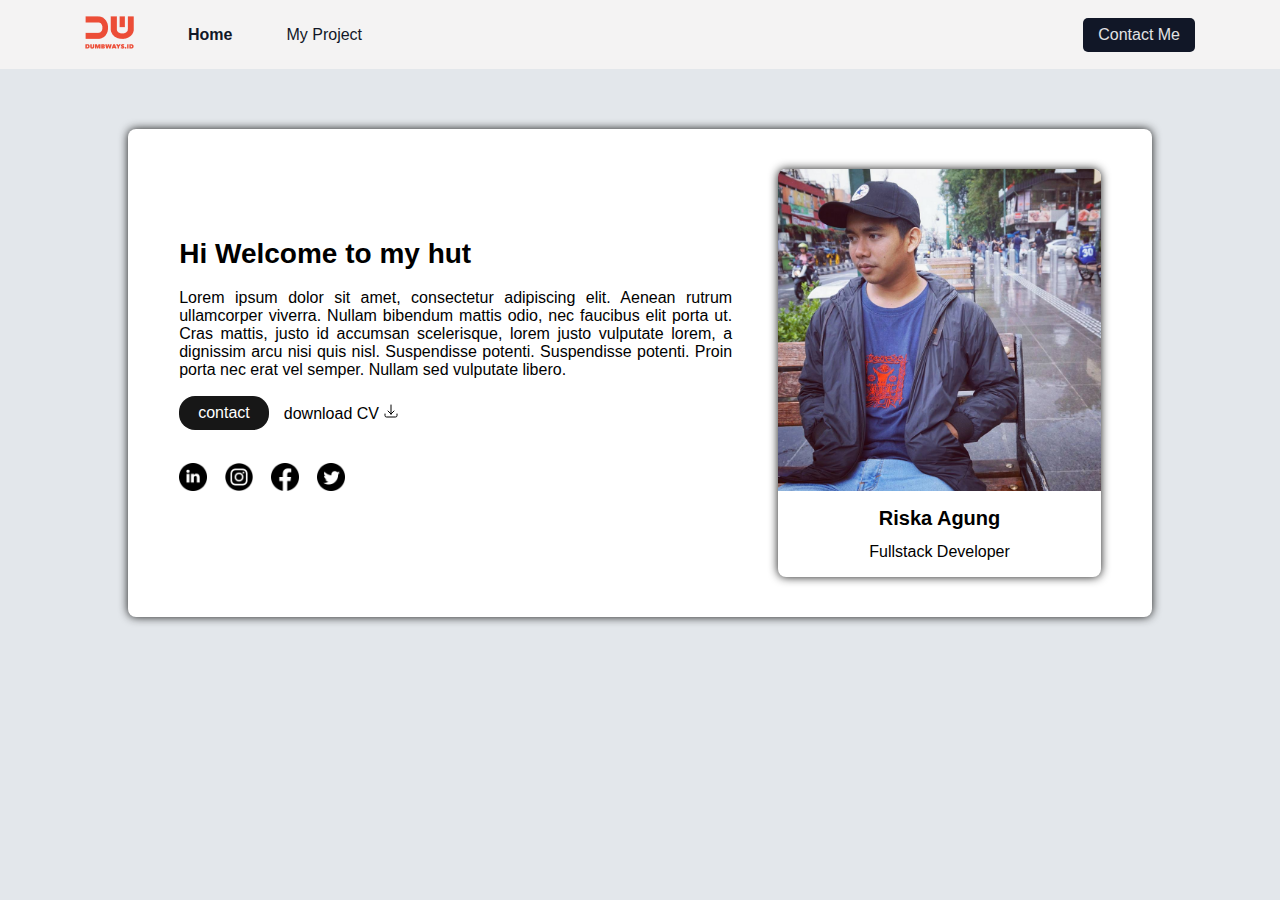
<file: index.html>
<html>
  <head>
    <meta name="viewport" content="width=device-width, initial-scale=1.0" />
    <title>Document</title>
    <link rel="stylesheet" href="./assets/css/share.css" />
    <link rel="stylesheet" href="./assets/css/style.css" />
  </head>
  <body>
    <!-- nav start -->
    <nav>
      <ul class="nav-left">
        <li id="logo">
          <img src="./assets/images/logo.png" alt="logo" />
        </li>
        <li class="navbar"><a href="./index.html" id="home">Home</a></li>
        <li class="navbar"><a href="./my-project.html">My Project</a></li>
      </ul>
      <div class="nav-right">
        <a href="./contact.html" class="navbar button">Contact Me</a>
        <button onclick="openListMenu()">
          <img src="./assets/images/Bars3.svg" alt="hamburger" />
        </button>
      </div>
    </nav>
    <!-- nav end -->
    <!-- list menu start-->
    <ul class="list-menu" id="menu">
      <li><a href="./index.html">Home</a></li>
      <li><a href="./my-project.html">My Project</a></li>
      <li><a href="./contact.html" class="button">Contact Me</a></li>
    </ul>
    <!-- list menu end -->
    <main>
      <section id="hero">
        <div class="content">
          <article id="article-content">
            <h1>Hi Welcome to my hut</h1>
            <p>
              Lorem ipsum dolor sit amet, consectetur adipiscing elit. Aenean rutrum ullamcorper viverra. Nullam bibendum mattis odio, nec faucibus elit porta
              ut. Cras mattis, justo id accumsan scelerisque, lorem justo vulputate lorem, a dignissim arcu nisi quis nisl. Suspendisse potenti. Suspendisse
              potenti. Proin porta nec erat vel semper. Nullam sed vulputate libero.
            </p>
            <ul class="button-article">
              <li><a href="./contact.html">contact</a></li>
              <li id="download">
                <a href="">download CV <img src="./assets/images/ArrowDownTray.svg" alt="arrow download" /></a>
              </li>
            </ul>
            <ul id="link-social-media">
              <li>
                <a href=""><img src="./assets/images/linkedin.png" alt="linkedin" /></a>
              </li>
              <li>
                <a href="https://www.instagram.com/riskaagung"><img src="./assets/images/instagram.png" alt="instagram" /></a>
              </li>
              <li>
                <a href="https://www.facebook.com/riskaagungn"><img src="./assets/images/facebook.png" alt="facebook" /></a>
              </li>
              <li>
                <a href="https://www.twitter.com/riskaagungn"><img src="./assets/images/twitter.png" alt="twitter" /></a>
              </li>
            </ul>
          </article>
          <article class="card">
            <img src="./assets/images/Capture.PNG" alt="profile" />
            <div class="content-text">
              <h2>Riska Agung</h2>
              <p>Fullstack Developer</p>
            </div>
          </article>
        </div>
      </section>
    </main>
    <script src="./assets/js/navbar.js"></script>
  </body>
</html>
</file>
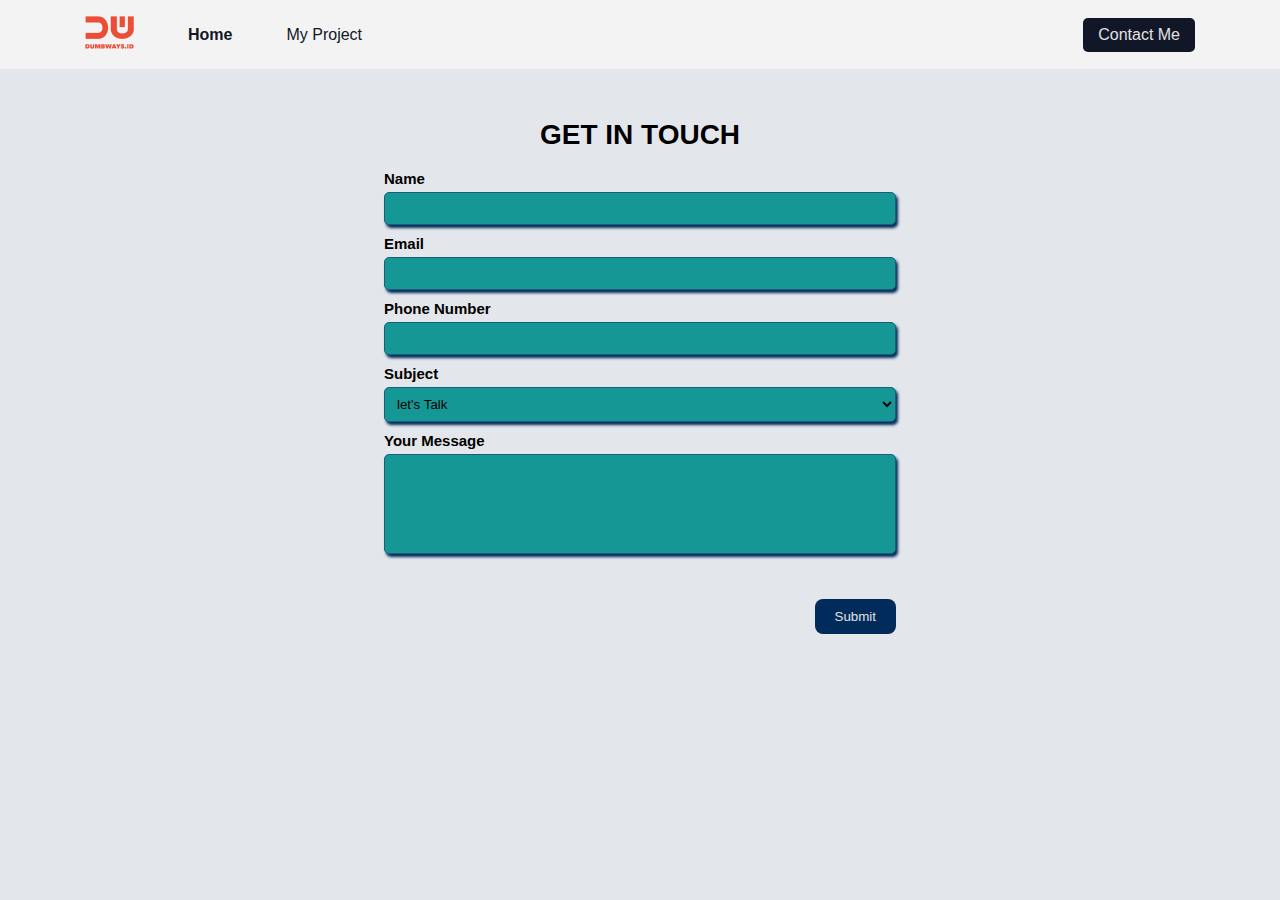
<file: contact.html>
<html>
  <head>
    <meta name="viewport" content="width=device-width, initial-scale=1.0" />
    <title>Document</title>
    <link rel="stylesheet" href="./assets/css/share.css" />
    <link rel="stylesheet" href="./assets/css/contact.css" />
  </head>
  <body>
    <!-- nav start -->
    <nav>
      <ul class="nav-left">
        <li id="logo">
          <img src="./assets/images/logo.png" alt="logo" />
        </li>
        <li class="navbar"><a href="./index.html" id="home">Home</a></li>
        <li class="navbar"><a href="./my-project.html">My Project</a></li>
      </ul>
      <div class="nav-right">
        <a href="./contact.html" class="navbar button">Contact Me</a>
        <button onclick="openListMenu()">
          <img src="./assets/images/Bars3.svg" alt="hamburger" />
        </button>
      </div>
    </nav>
    <!-- nav end -->
    <!-- list menu start-->
    <ul class="list-menu" id="menu">
      <li><a href="./index.html">Home</a></li>
      <li><a href="./my-project.html">My Project</a></li>
      <li><a href="./contact.html" class="button">Contact Me</a></li>
    </ul>
    <!-- list menu end -->
    <main>
      <section class="form">
        <h1>GET IN TOUCH</h1>
        <form>
          <div>
            <label for="name">Name</label>
            <input type="text" id="name" />
          </div>
          <div>
            <label for="email">Email</label>
            <input type="text" id="email" />
          </div>
          <div>
            <label for="phone-number">Phone Number</label>
            <input type="text" id="phone-number" />
          </div>
          <div>
            <label for="subject">Subject</label>
            <select id="subject">
              <option>let's Talk</option>
              <option>let's Collaboration</option>
              <option>Im Hiring</option>
            </select>
          </div>
          <div>
            <label for="message">Your Message</label>
            <textarea id="message"></textarea>
          </div>
          <div class="submit">
            <button type="button" onclick="getData()">Submit</button>
          </div>
        </form>
      </section>
    </main>
    <script src="./assets/js/script.js"></script>
    <script src="./assets/js/navbar.js"></script>
  </body>
</html>
</file>
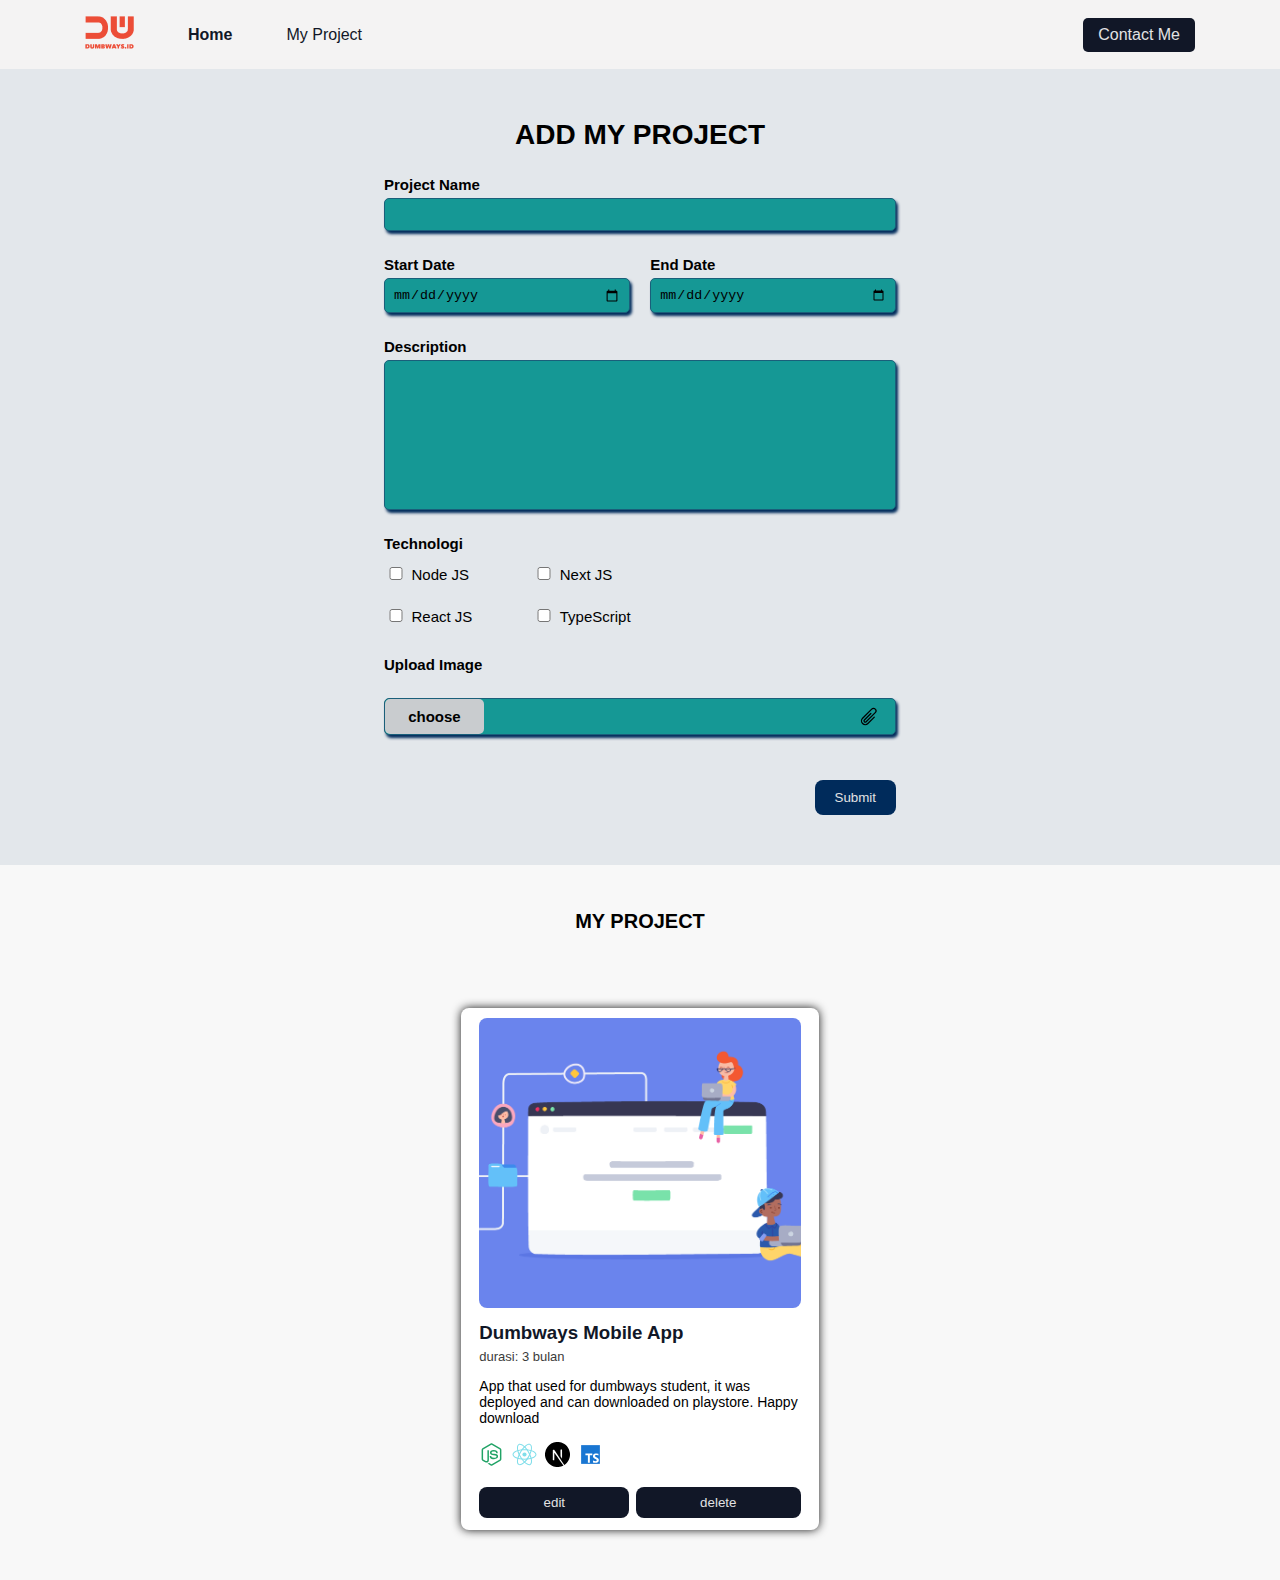
<file: my-project.html>
<html>
  <head>
    <meta name="viewport" content="width=device-width, initial-scale=1.0" />
    <title>Document</title>
    <link rel="stylesheet" href="./assets/css/share.css" />
    <link rel="stylesheet" href="./assets/css/my-project.css" />
  </head>
  <body>
    <!-- nav start -->
    <nav>
      <ul class="nav-left">
        <li id="logo">
          <img src="./assets/images/logo.png" alt="logo" />
        </li>
        <li class="navbar"><a href="./index.html" id="home">Home</a></li>
        <li class="navbar"><a href="./my-project.html">My Project</a></li>
      </ul>
      <div class="nav-right">
        <a href="./contact.html" class="navbar button">Contact Me</a>
        <button onclick="openListMenu()">
          <img src="./assets/images/Bars3.svg" alt="hamburger" />
        </button>
      </div>
    </nav>
    <!-- nav end -->
    <!-- list menu start-->
    <ul class="list-menu" id="menu">
      <li><a href="./index.html">Home</a></li>
      <li><a href="./my-project.html">My Project</a></li>
      <li><a href="./contact.html" class="button">Contact Me</a></li>
    </ul>
    <!-- list menu end -->
    <main>
      <section class="form">
        <h1>ADD MY PROJECT</h1>
        <form onsubmit="getBlog(event)">
          <div>
            <label for="project">Project Name</label>
            <input type="text" id="project" />
          </div>
          <div class="flex-form">
            <div class="date">
              <label for="start-date">Start Date</label>
              <input type="date" id="start-date" />
            </div>
            <div class="date">
              <label for="end-date">End Date</label>
              <input type="date" id="end-date" />
            </div>
          </div>
          <div>
            <label for="description">Description</label>
            <textarea id="description"></textarea>
          </div>
          <div>
            <label>Technologi</label>
            <div class="checkbox">
              <ul>
                <li>
                  <input type="checkbox" id="nodeJs" />
                  <label for="node">Node JS</label>
                </li>
                <li>
                  <input type="checkbox" id="reactJs" />
                  <label for="react">React JS</label>
                </li>
              </ul>
              <ul>
                <li>
                  <input type="checkbox" id="nextJs" />
                  <label for="next">Next JS</label>
                </li>
                <li>
                  <input type="checkbox" id="typescript" />
                  <label for="typescript">TypeScript</label>
                </li>
              </ul>
            </div>
          </div>
          <div id="upload">
            <label>Upload Image</label>
            <div id="input-blog-group">
              <label for="input-blog">
                <div>
                  <p>choose</p>
                </div>
                <img src="./assets/images/PaperClip.svg" alt="papper clip" />
                <input type="file" id="input-blog" hidden />
              </label>
            </div>
          </div>
          <div class="submit">
            <button>Submit</button>
          </div>
        </form>
      </section>
      <section id="my-project">
        <h2>MY PROJECT</h2>
        <div id="dynamic-project">
          <!-- card start -->
          <article class="card">
            <div class="card-item">
              <img src="./assets/images/blog.png" alt="card image" />
              <div class="card-title">
                <a href="./project-detail.html"><h3>Dumbways Mobile App</h3></a>
                <p>durasi: 3 bulan</p>
              </div>
              <div class="card-description">
                <p>App that used for dumbways student, it was deployed and can downloaded on playstore. Happy download</p>
                <ul>
                  <li><img src="./assets/images/icons8-node-js.svg" alt="node js" /></li>
                  <li><img src="./assets/images/icons8-react-native.svg" alt="react js" /></li>
                  <li><img src="./assets/images/nextjs-icon-svgrepo-com.svg" alt="next js" /></li>
                  <li><img src="./assets/images/icons8-typescript.svg" alt="typescript" /></li>
                </ul>
              </div>
              <div class="card-button">
                <button>edit</button>
                <button>delete</button>
              </div>
            </div>
          </article>
          <!-- card end -->
        </div>
      </section>
    </main>
    <script src="./assets/js/project.js"></script>
    <script src="./assets/js/navbar.js"></script>
  </body>
</html>
</file>
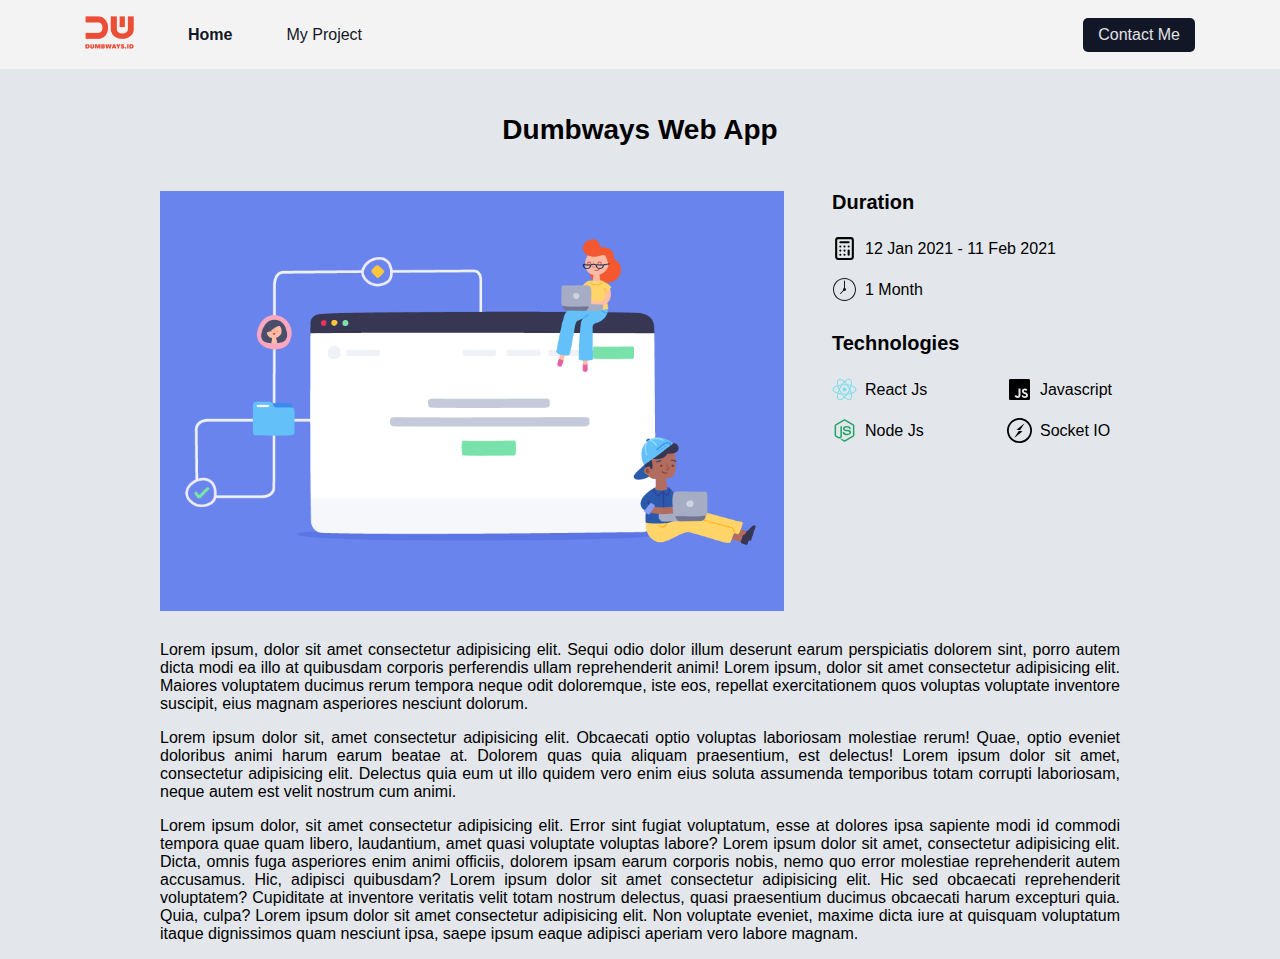
<file: project-detail.html>
<html>
  <head>
    <meta name="viewport" content="width=device-width, initial-scale=1.0" />
    <title>Document</title>
    <link rel="stylesheet" href="./assets/css/share.css" />
    <link rel="stylesheet" href="./assets/css/project-detail.css" />
  </head>
  <body>
    <!-- nav start -->
    <nav>
      <ul class="nav-left">
        <li id="logo">
          <img src="./assets/images/logo.png" alt="logo" />
        </li>
        <li class="navbar"><a href="./index.html" id="home">Home</a></li>
        <li class="navbar"><a href="./my-project.html">My Project</a></li>
      </ul>
      <div class="nav-right">
        <a href="./contact.html" class="navbar button">Contact Me</a>
        <button onclick="openListMenu()">
          <img src="./assets/images/Bars3.svg" alt="hamburger" />
        </button>
      </div>
    </nav>
    <!-- nav end -->
    <!-- list menu start-->
    <ul class="list-menu" id="menu">
      <li><a href="./index.html">Home</a></li>
      <li><a href="./my-project.html">My Project</a></li>
      <li><a href="./contact.html" class="button">Contact Me</a></li>
    </ul>
    <!-- list menu end -->
    <main>
      <article>
        <h1>Dumbways Web App</h1>
        <div class="content-item">
          <div class="content-left">
            <img src="./assets/images/blog.png" alt="image article" />
          </div>
          <div class="content-right">
            <h2>Duration</h2>
            <ul class="duration">
              <li>
                <img src="./assets/images/calculator-svgrepo-com.svg" alt="duration" />
                <p>12 Jan 2021 - 11 Feb 2021</p>
              </li>
              <li>
                <img src="./assets/images/icons8-clock.svg" alt="time" />
                <p>1 Month</p>
              </li>
            </ul>
            <h2>Technologies</h2>
            <div class="list-tech">
              <ul>
                <li>
                  <img src="./assets/images/icons8-react-native.svg" alt="react icon" />
                  <p>React Js</p>
                </li>
                <li>
                  <img src="./assets/images/icons8-node-js.svg" alt="node icon" />
                  <p>Node Js</p>
                </li>
              </ul>
              <ul>
                <li>
                  <img src="./assets/images/icons8-javascript.svg" alt="javascript icon" />
                  <p>Javascript</p>
                </li>
                <li>
                  <img src="./assets/images/socket_io.svg" alt="socket IO" />
                  <p>Socket IO</p>
                </li>
              </ul>
            </div>
          </div>
        </div>
        <div class="text-content">
          <p>
            Lorem ipsum, dolor sit amet consectetur adipisicing elit. Sequi odio dolor illum deserunt earum perspiciatis dolorem sint, porro autem dicta modi ea
            illo at quibusdam corporis perferendis ullam reprehenderit animi! Lorem ipsum, dolor sit amet consectetur adipisicing elit. Maiores voluptatem
            ducimus rerum tempora neque odit doloremque, iste eos, repellat exercitationem quos voluptas voluptate inventore suscipit, eius magnam asperiores
            nesciunt dolorum.
          </p>
          <p>
            Lorem ipsum dolor sit, amet consectetur adipisicing elit. Obcaecati optio voluptas laboriosam molestiae rerum! Quae, optio eveniet doloribus animi
            harum earum beatae at. Dolorem quas quia aliquam praesentium, est delectus! Lorem ipsum dolor sit amet, consectetur adipisicing elit. Delectus quia
            eum ut illo quidem vero enim eius soluta assumenda temporibus totam corrupti laboriosam, neque autem est velit nostrum cum animi.
          </p>
          <p>
            Lorem ipsum dolor, sit amet consectetur adipisicing elit. Error sint fugiat voluptatum, esse at dolores ipsa sapiente modi id commodi tempora quae
            quam libero, laudantium, amet quasi voluptate voluptas labore? Lorem ipsum dolor sit amet, consectetur adipisicing elit. Dicta, omnis fuga
            asperiores enim animi officiis, dolorem ipsam earum corporis nobis, nemo quo error molestiae reprehenderit autem accusamus. Hic, adipisci quibusdam?
            Lorem ipsum dolor sit amet consectetur adipisicing elit. Hic sed obcaecati reprehenderit voluptatem? Cupiditate at inventore veritatis velit totam
            nostrum delectus, quasi praesentium ducimus obcaecati harum excepturi quia. Quia, culpa? Lorem ipsum dolor sit amet consectetur adipisicing elit.
            Non voluptate eveniet, maxime dicta iure at quisquam voluptatum itaque dignissimos quam nesciunt ipsa, saepe ipsum eaque adipisci aperiam vero
            labore magnam.
          </p>
        </div>
      </article>
    </main>
    <script src="./assets/js/navbar.js"></script>
  </body>
</html>
</file>
<file: assets/css/share.css>
body {
  margin: 0;
  font-family: Arial, Helvetica, sans-serif;
  background-color: #e3e7eb;
}
h1 {
  font-family: "Gill Sans", "Gill Sans MT", Calibri, "Trebuchet MS", sans-serif;
  font-size: 28px;
}
h2 {
  font-family: "Gill Sans", "Gill Sans MT", Calibri, "Trebuchet MS", sans-serif;
  font-size: 20px;
}
/* nav */
nav {
  padding: 0 85px;
  background-color: #f4f3f3;
  display: flex;
  justify-content: space-between;
  align-items: center;
}
nav a {
  text-decoration: none;
}
nav ul {
  display: flex;
  align-items: center;
  list-style: none;
  padding: 0;
}
nav li {
  padding: 0 27px;
}
#logo {
  padding-left: 0;
}
.nav-left a {
  color: #111727;
}
#home {
  font-weight: bold;
}
.nav-right {
  display: flex;
  align-items: center;
}
.nav-right button {
  width: 50px;
  height: 50px;
  margin: 0;
  padding: 0;
  border: none;
  cursor: pointer;
  background-color: transparent;
  display: none;
}
.nav-right img {
  width: 100%;
}
.list-menu {
  background-color: #d3d3d3;
  margin: 0;
  text-align: center;
  display: none;
}
.list-menu li {
  padding: 20px 0;
}
.list-menu a {
  color: #111727;
}
.button {
  background-color: #111727;
  color: #e2e2e3 !important;
  padding: 8px 15px;
  border-radius: 5px;
}
.card {
  border-radius: 8px;
  box-shadow: 0 0 10px #171717;
}
ul {
  list-style-type: none;
  padding: 0;
}
ul a {
  text-decoration: none;
}
.form {
  width: 40%;
  margin: 50px auto;
  text-align: center;
}
form {
  text-align: left;
}
form div {
  margin-top: 10px;
}
label {
  font-weight: bold;
  font-size: 15px;
}
input,
select,
textarea {
  width: 100%;
  padding: 8px;
  margin-top: 5px;
  background-color: #159895;
  border: 1px solid #1a5f7a;
  border-radius: 5px;
  box-shadow: 2px 3px 3px #002b5b;
}
textarea {
  resize: none;
}
.submit {
  text-align: right;
  margin-top: 45px;
}
.submit button {
  background-color: #002b5b;
  color: #e2e2e3;
  padding: 10px 20px;
  border: none;
  border-radius: 8px;
  cursor: pointer;
}
@media only screen and (max-width: 768px) {
  nav {
    padding: 0 75px;
  }
  .navbar {
    display: none;
  }
  .nav-right button {
    display: block;
  }
}
@media only screen and (max-width: 576px) {
  nav {
    padding: 0 50px;
  }
}
</file>
<file: assets/css/style.css>
#hero {
  background-color: #ffffff;
  width: 80%;
  margin: 60px auto;
  border-radius: 8px;
  box-shadow: 0 0 10px #171717;
}
.content {
  width: 90%;
  margin: 0 auto;
  padding: 40px 0;
  display: flex;
  justify-content: space-between;
  align-items: center;
}
/* article left */
#article-content {
  width: 60%;
}
#article-content p {
  text-align: justify;
}
.button-article {
  display: flex;
  flex-direction: row;
  align-items: center;
}
.button-article li {
  padding-right: 15px;
}
.button-article a {
  background-color: #171717;
  color: white;
  border-radius: 16px;
  padding: 8px 19px;
  display: inline-block;
}
.button-article #download {
  margin: 8px 0;
}
#download a {
  background-color: transparent;
  color: black;
  padding: 0;
}
#download img {
  width: 16px;
}
#link-social-media {
  display: flex;
  justify-content: flex-start;
  margin: 32px 0;
}
#link-social-media li {
  padding-right: 18px;
}
#link-social-media img {
  width: 28px;
}
/* article right */
.card {
  width: 35%;
  overflow: hidden;
}
.card img {
  width: 100%;
}
.content-text {
  text-align: center;
  margin: 16px 0;
}
.content-text h2 {
  margin: 13px 0;
}
.content-text p {
  margin: 5px 0;
}
@media only screen and (max-width: 768px) {
  .content {
    flex-direction: column;
  }
  #article-content {
    width: 85%;
  }
  .button-article {
    margin-top: 55px;
  }
  #link-social-media {
    justify-content: space-evenly;
    width: 45%;
    margin: 45px auto;
  }
  #link-social-media li {
    padding: 0;
  }
  #link-social-media img {
    width: 35px;
  }
  .card {
    width: 50%;
  }
}
@media only screen and (max-width: 576px) {
  #article-content {
    width: 95%;
  }
  #link-social-media {
    width: 50%;
  }
  .card {
    width: 65%;
  }
}
</file>
<file: assets/css/contact.css>
textarea {
  height: 100px;
}
@media only screen and (max-width: 768px) {
  .form {
    width: 50%;
  }
}
@media only screen and (max-width: 576px) {
  .form {
    width: 65%;
  }
}
</file>
<file: assets/css/my-project.css>
/* add project */
form div {
  margin-top: 25px;
}
.flex-form {
  width: 100%;
  display: flex;
  justify-content: space-between;
}
.date {
  width: 48%;
  margin: 0;
}
textarea {
  height: 150px;
}
.checkbox {
  margin-top: 10px;
  display: flex;
  justify-content: flex-start;
}
.checkbox ul {
  margin: 0;
  margin-right: 60px;
  padding: 0;
  list-style: none;
  box-sizing: border-box;
}
.checkbox li {
  margin-bottom: 20px;
}
.checkbox label {
  font-weight: normal;
}
.checkbox input {
  width: 16px;
  box-shadow: none;
}
#upload {
  margin-top: 10px;
}
#input-blog-group {
  background-color: #159895;
  border: 1px solid #1a5f7a;
  border-radius: 5px;
  box-shadow: 2px 3px 3px #002b5b;
}
#input-blog-group label {
  display: flex;
  justify-content: space-between;
  padding: 0;
  padding-right: 16px;
  cursor: pointer;
}
#input-blog-group label div {
  width: 20%;
  margin: 0;
  background-color: #c9cccf;
  border-radius: 5px;
  text-align: center;
}
#input-blog-group p {
  margin: 9px 0;
  padding: 0;
}
#input-blog-group img {
  width: 20px;
}
/* my project */
#my-project {
  background-color: #f8f8f8;
  text-align: center;
}
#my-project h2 {
  display: inline-block;
  margin: 45px 0;
}
#dynamic-project {
  width: 90%;
  text-align: left;
  margin: 0 auto;
  padding-bottom: 50px;
  display: flex;
  flex-wrap: wrap;
  justify-content: space-evenly;
}
.card {
  width: 31%;
  margin: 0;
  margin-top: 30px;
  padding: 10px 0 12px;
  border-radius: 8px;
  box-shadow: 0 0 10px #171717;
  background-color: #ffffff;
}
.card a {
  text-decoration: none;
  color: #111727;
}
.card img {
  width: 100%;
  height: 290px;
  object-fit: cover;
  border-radius: 8px;
}
.card-item {
  width: 90%;
  margin: 0 auto;
}
.card-title h3 {
  margin: 0;
  margin-top: 14px;
}
.card-title p {
  margin: 5px 0;
  font-size: 13px;
  color: #3c3b3b;
}
.card-description p {
  font-size: 14px;
}
.card-description ul {
  list-style: none;
  padding: 0;
  display: flex;
  align-items: center;
  justify-content: flex-start;
}
.card-description li {
  padding-right: 8px;
}
.card-description ul img {
  width: 25px;
  height: 25px;
}
.card-button {
  text-align: center;
  display: flex;
  justify-content: space-between;
}
.card-button button {
  padding: 8px 20%;
  background-color: #111727;
  color: #e2e2e3;
  border: none;
  border-radius: 8px;
}
@media only screen and (max-width: 768px) {
  .form {
    width: 55%;
  }
  #dynamic-project {
    width: 100%;
  }
  .card {
    width: 45%;
  }
  .card-button {
    justify-content: space-around;
  }
  .card-button button {
    padding: 8px 15%;
  }
}
@media screen and (max-width: 576px) {
  .form {
    width: 55%;
  }
  #dynamic-project {
    flex-direction: column;
    align-items: center;
  }
  .card {
    width: 65%;
  }
}
</file>
<file: assets/css/project-detail.css>
article {
  width: 75%;
  margin: 0 auto;
}
article h1 {
  text-align: center;
  margin: 45px;
}
.content-item {
  margin-bottom: 30px;
  display: flex;
  justify-content: space-between;
}
.content-left {
  width: 65%;
}
.content-left img {
  width: 100%;
  height: 420px;
  object-fit: cover;
}
.content-right {
  width: 30%;
}
.content-right h2 {
  margin-top: 0;
  margin-bottom: 22px;
}
.content-right ul {
  margin-top: 0;
  margin-right: 8px;
  padding: 0;
  list-style: none;
}
.content-right li {
  display: flex;
  align-items: center;
  margin-bottom: 16px;
}
.content-right img {
  width: 25px;
  height: 25px;
}
.content-right p {
  margin: 0;
  padding-left: 8px;
}
.duration {
  margin-bottom: 30px;
}
.list-tech {
  display: flex;
  justify-content: space-between;
}
.text-content {
  text-align: justify;
}
@media only screen and (max-width: 768px) {
  article {
    width: 90%;
  }
  .content-item {
    align-items: center;
  }
  .content-left {
    width: 62%;
  }
  .content-right {
    width: 35%;
  }
}
@media only screen and (max-width: 576px) {
  article {
    width: 85%;
  }
  .content-left {
    width: 60%;
  }
  .content-left img {
    height: 320px;
  }
  .content-right {
    width: 38%;
  }
  .list-tech {
    flex-direction: column;
  }
  .duration {
    margin-bottom: 15px;
  }
  .content-right li {
    margin-bottom: 10px;
  }
  .content-right p {
    font-size: 13px;
  }
  .list-tech ul {
    margin-bottom: 0;
  }
}
</file>
